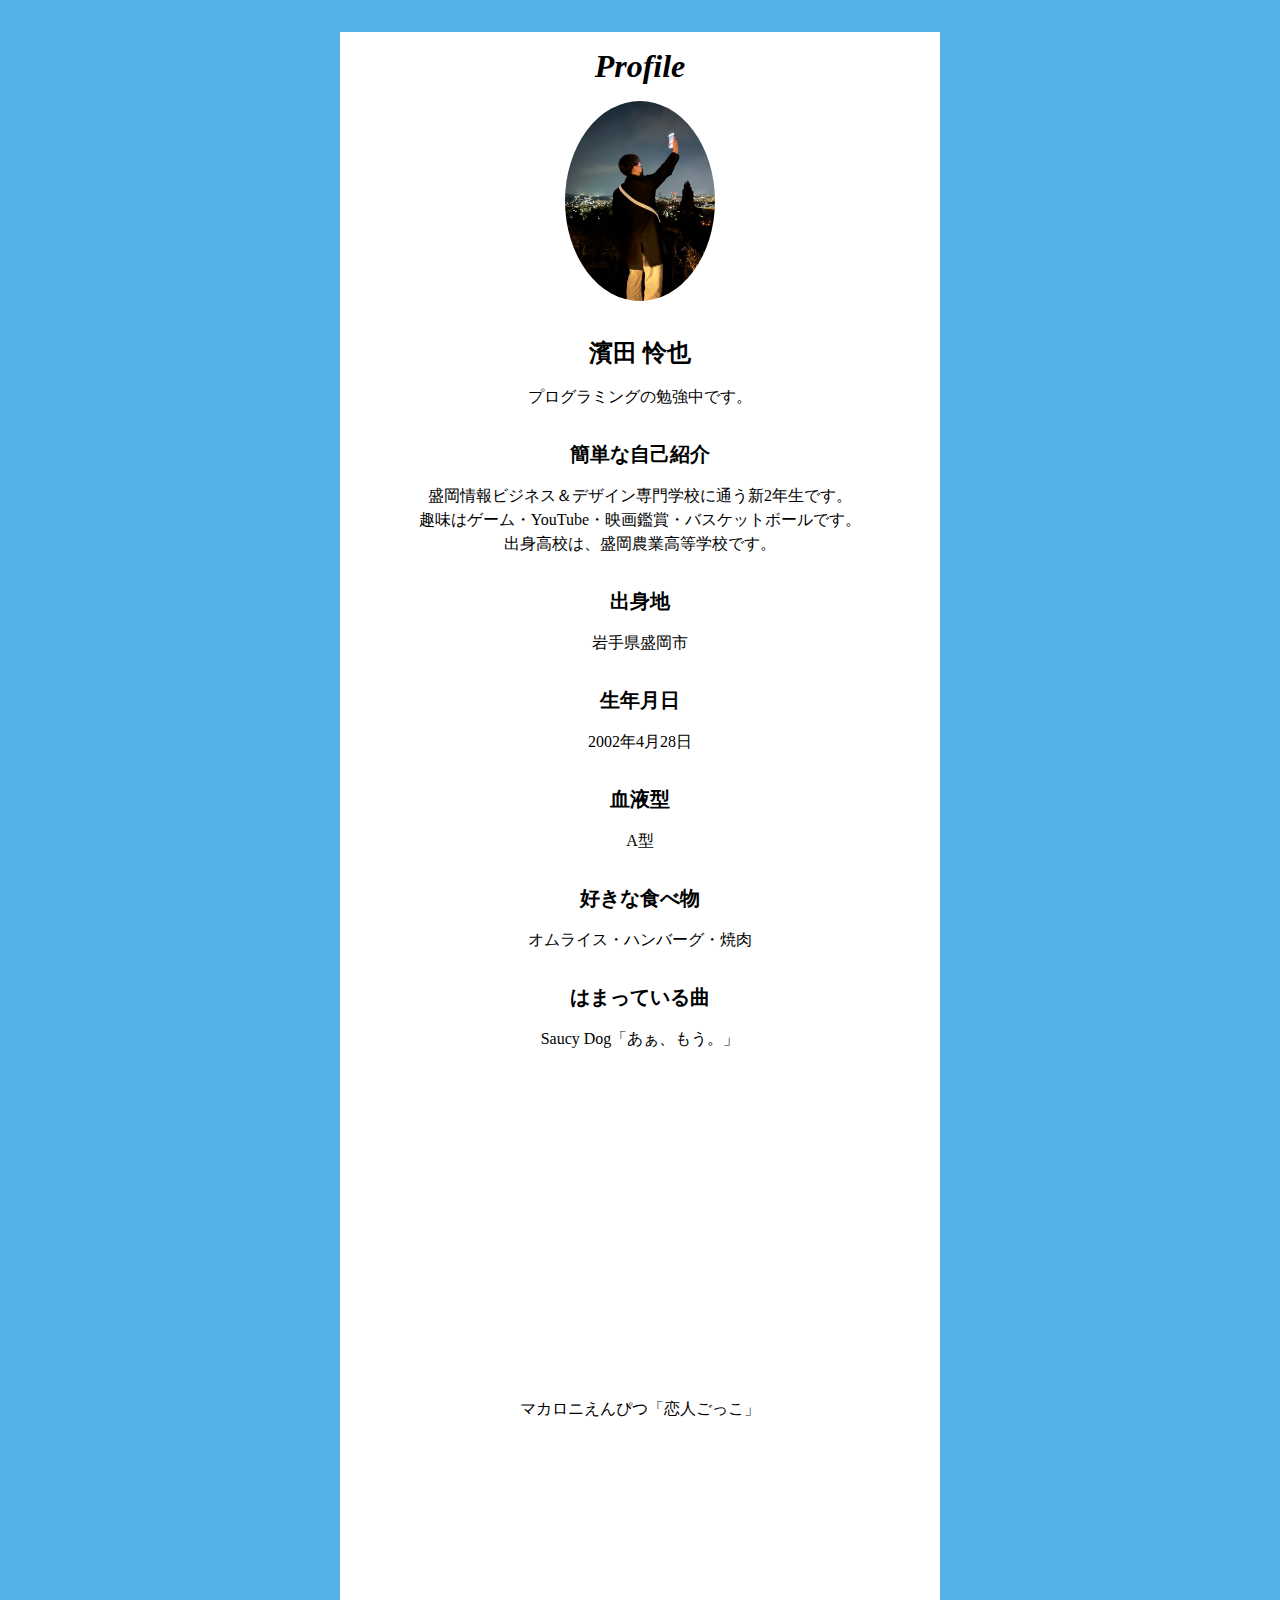
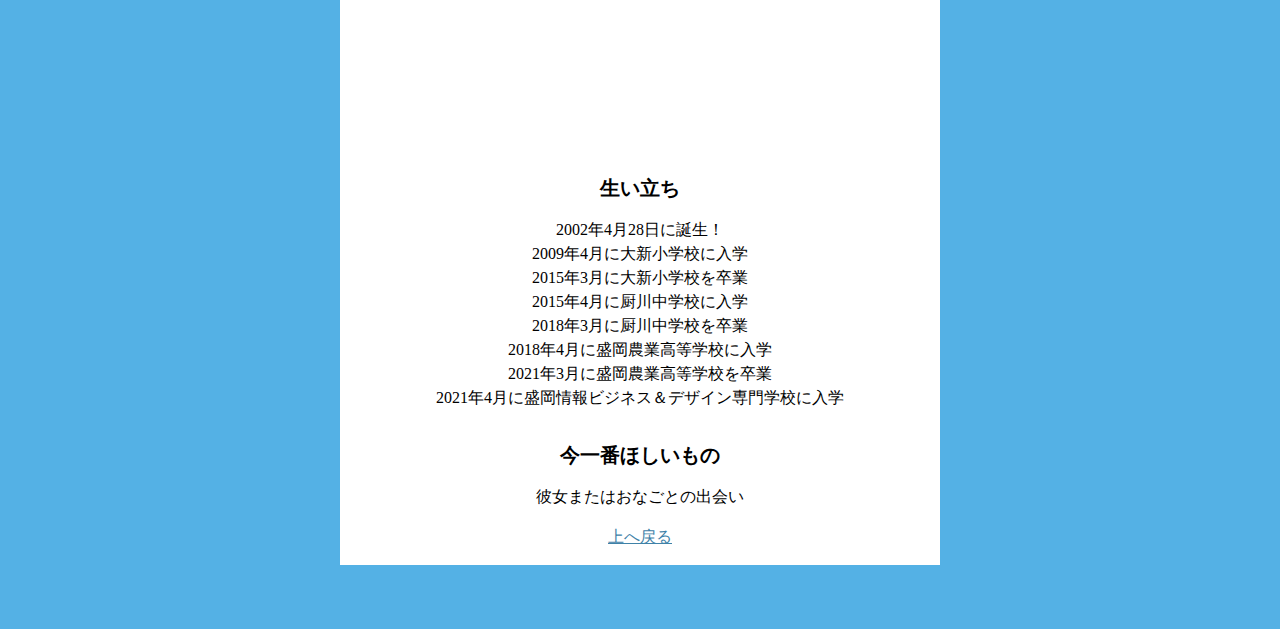
<file: hamada.html>
<!DOCTYPE html>
<html lang="ja">
    <head>
        <meta charset="UTF-8">
        <meta name="viewport" content="width=device-width, initial-scale=1.0">
        <title>濱田怜也のプロフィールページ</title>
        <link rel="stylesheet" href="hamada.css">
        <meta name="description" content="濵田怜也の自己紹介" />
    </head>
    <body class="wrap">
        <div class="content">
            <h1 id="pro">Profile</h1>
            <figure class="image">
                <img src="image/濱田.jpg" alt="濱田怜也のプロフィール画像" width="300" height="300">
            </figure>

            <h2 class="nametext">濱田 怜也</h2>
            <p class="text1">プログラミングの勉強中です。</p>
            <h3 class="text2">簡単な自己紹介</h3>
                <p class="text3">
                    盛岡情報ビジネス＆デザイン専門学校に通う新2年生です。<br>
                    趣味はゲーム・YouTube・映画鑑賞・バスケットボールです。<br>
                    出身高校は、盛岡農業高等学校です。<br>
                </p>
            <h3 class="text2">出身地</h3>
                <p class="text3">
                    岩手県盛岡市
                </p>
            <h3 class="text2">生年月日</h3>
                <p class="text3">
                    2002年4月28日
                </p>
            <h3 class="text2">血液型</h3>
                <p class="text3">
                    A型
                </p>
            <h3 class="text2">好きな食べ物</h3>
                <p class="text3">
                    オムライス・ハンバーグ・焼肉
                </p>
            <h3 class="text2">はまっている曲</h3>
                <p class="text3">
                    Saucy Dog「あぁ、もう。」<br>
                    <iframe width="560" height="315" src="https://www.youtube.com/embed/0lASG1aB5lE" title="YouTube video player" frameborder="0" allow="accelerometer; autoplay; clipboard-write; encrypted-media; gyroscope; picture-in-picture" allowfullscreen></iframe><br>
                    <br>
                    マカロニえんぴつ「恋人ごっこ」<br>
                    <iframe width="560" height="315" src="https://www.youtube.com/embed/323j5BRFi7s" title="YouTube video player" frameborder="0" allow="accelerometer; autoplay; clipboard-write; encrypted-media; gyroscope; picture-in-picture" allowfullscreen></iframe><br>
                </p>
            <h3 class="text2">生い立ち</h3>
                <p class="text3">
                    2002年4月28日に誕生！<br>
                    2009年4月に大新小学校に入学<br>
                    2015年3月に大新小学校を卒業<br>
                    2015年4月に厨川中学校に入学<br>
                    2018年3月に厨川中学校を卒業<br>
                    2018年4月に盛岡農業高等学校に入学<br>
                    2021年3月に盛岡農業高等学校を卒業<br>
                    2021年4月に盛岡情報ビジネス＆デザイン専門学校に入学<br>
                </p>
            <h3 class="text2">今一番ほしいもの</h3>
                <p class="text3">
                    彼女またはおなごとの出会い
                </p>
            <p class="text4"><a href="#pro">上へ戻る</a></p>
        </div>
    </body>
</html>
</body>
</html>
</file>
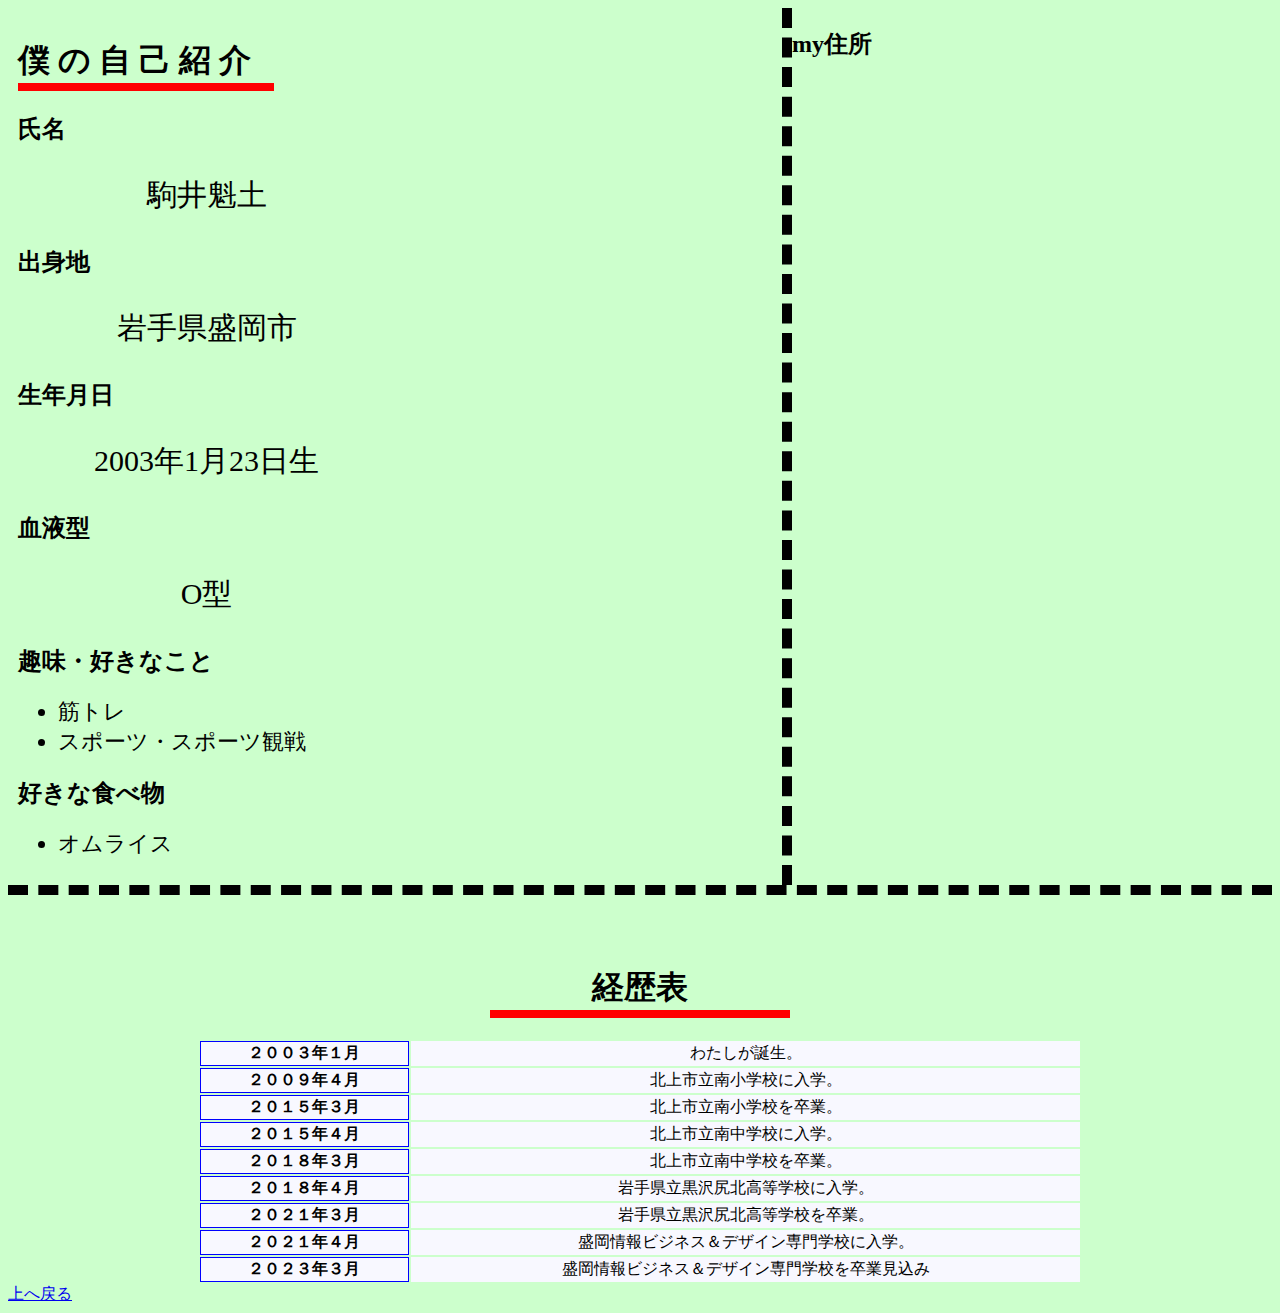
<file: komai.html>
<!DOCTYPE html>
<html lang="ja">
	<head>
		<meta charset="utf-8">
		<title>ぼくの自己紹介</title>
		<link rel = "stylesheet"href = "komai.css">
	</head>
	<body>
		<div class="pa">
			<div class="ca">
        		<h1 id="ue">僕	の	自	己	紹	介</h1>
				<h2>氏名</h2>
				<p class = "koma">駒井魁土</p>
				<h2>出身地</h2>
        		<p class = "koma">岩手県盛岡市</p>
				<h2>生年月日</h2>
        		<p class = "koma">2003年1月23日生</p>
				<h2>血液型</h2>
        		<p class = "koma">O型</p>

		
        		<h2 >趣味・好きなこと</h2>
		    		<ul>
			   			<li class = "a">筋トレ</li>
			    		<li class= "a">スポーツ・スポーツ観戦</li>
		    		</ul>
        		<h2>好きな食べ物</h2>
            		<ul>
                		<li class = "a">オムライス</li>
            		</ul>
				</div>
					<h2>my住所</h2>
            		<p><iframe src="https://www.google.com/maps/embed?pb=!1m18!1m12!1m3!1d3089.348530045631!2d141.11044691497423!3d39.257657979516736!2m3!1f0!2f0!3f0!3m2!1i1024!2i768!4f13.1!3m3!1m2!1s0x5f8f45b671179eed%3A0x438e0f20ca3da6c2!2z44CSMDI0LTAwNTEg5bKp5omL55yM5YyX5LiK5biC55u45Y6755S65p2x6KOP77yS77yY77yQ4oiS77yT!5e0!3m2!1sja!2sjp!4v1647924344002!5m2!1sja!2sjp" width="400" height="300" style="border:0;" allowfullscreen="" loading="lazy"></iframe></p>
					
			</div>
			<div class="life">
		<table class="center">
				<caption class="kei"><h1>経歴表</h1></caption>
				<tr>
					<th>２００３年１月</th>
					<td>わたしが誕生。</td>
				</tr>
				<tr>
					<th>２００９年４月</th>
					<td>北上市立南小学校に入学。</td>
				</tr>
				<tr>
					<th>２０１５年３月</th>
					<td>北上市立南小学校を卒業。</td>
				</tr>
				<tr>
					<th>２０１５年４月</th>
					<td>北上市立南中学校に入学。</td>
				</tr>
				<tr>
					<th>２０１８年３月</th>
					<td>北上市立南中学校を卒業。</td>
				</tr>
				<tr>
					<th>２０１８年４月</th>
					<td>岩手県立黒沢尻北高等学校に入学。</td>
				</tr>
				<tr>
					<th>２０２１年３月</th>
					<td>岩手県立黒沢尻北高等学校を卒業。</td>
				</tr>
				<tr>
					<th>２０２１年４月</th>
					<td>盛岡情報ビジネス＆デザイン専門学校に入学。</td>
				</tr>
				<tr>
					<th>２０２３年３月</th>
					<td>盛岡情報ビジネス＆デザイン専門学校を卒業見込み</td>
				</tr>
			</table>
		</div>
		<a href="#ue">上へ戻る</a>
	</body>
</html>
</file>
<file: hamada.css>
@charset "utf-8";
* {
    margin: 0;
    padding: 0;
    box-sizing: border-box;
}

.wrap {
    padding: 32px 0 64px;
    background-color: #54B1E5;
}

.content {
    width: 100%;
    max-width: 600px;
    margin: 0 auto;
    padding: 16px;
    background-color: #fff;
}

.image {
    margin: 16px 0 0;
    text-align: center;
}

.image img {
    width: 150px;
    height: auto;
    border-radius: 50%;
}

a {
    color: #3F82A8;
}

a:hover {
    text-decoration: none;
}

#pro{
    font-size: 32px;
    font-style: italic;
    text-align: center;
}

.nametext{
font-size: 24px;
text-align: center;
margin-top: 32px;
}

.text1{
    margin: 16px 0 0;
    font-size: 16px;
    line-height: 1.5;
    text-align: center;
}

.text2{
    font-size: 20px;
    margin-top: 32px;
    text-align: center;
}

.text3{
    margin: 16px 0 0;
    font-size: 16px;
    line-height: 1.5;
    text-align: center;
}

.text4{
    margin: 16px 0 0;
    font-size: 16px;
    line-height: 1.5;
    text-align: center;
}
</file>
<file: komai.css>
@charset "utf-8";
body{
	background : #CCFFCC;
}

h1{
	color : #000000;
    width: 34%;
	border-bottom: solid 8px red;
}


.koma{
	font-size : 30px;
	text-align : center;
	width : 50%;
}

.a{
 font-size : 22px;
}

.come{
	border-bottom : solid 5px red;
	width : 13%;
	text-align : center;
}

.aka{
	color : red;
}

.center{
	text-align : center;
}

.ca{
    border-right: dashed 10px black;
    flex-grow: 1 ;
    padding: 10px
}

.pa{
    display: flex;
    flex-grow: 1;
    padding: 0 auto;
}

.life{
	border-top: dashed 10px black;
	padding-top: 50px;
	flex-grow: 0;
}

 .kei{
	border-bottom: 10% solid red;
}

.center{
	text-align: center;
	margin: 0 auto;
	width: 70%;
}

th{
	border : 1px blue solid;
}

tr{
	background: ghostwhite;
}
</file>
